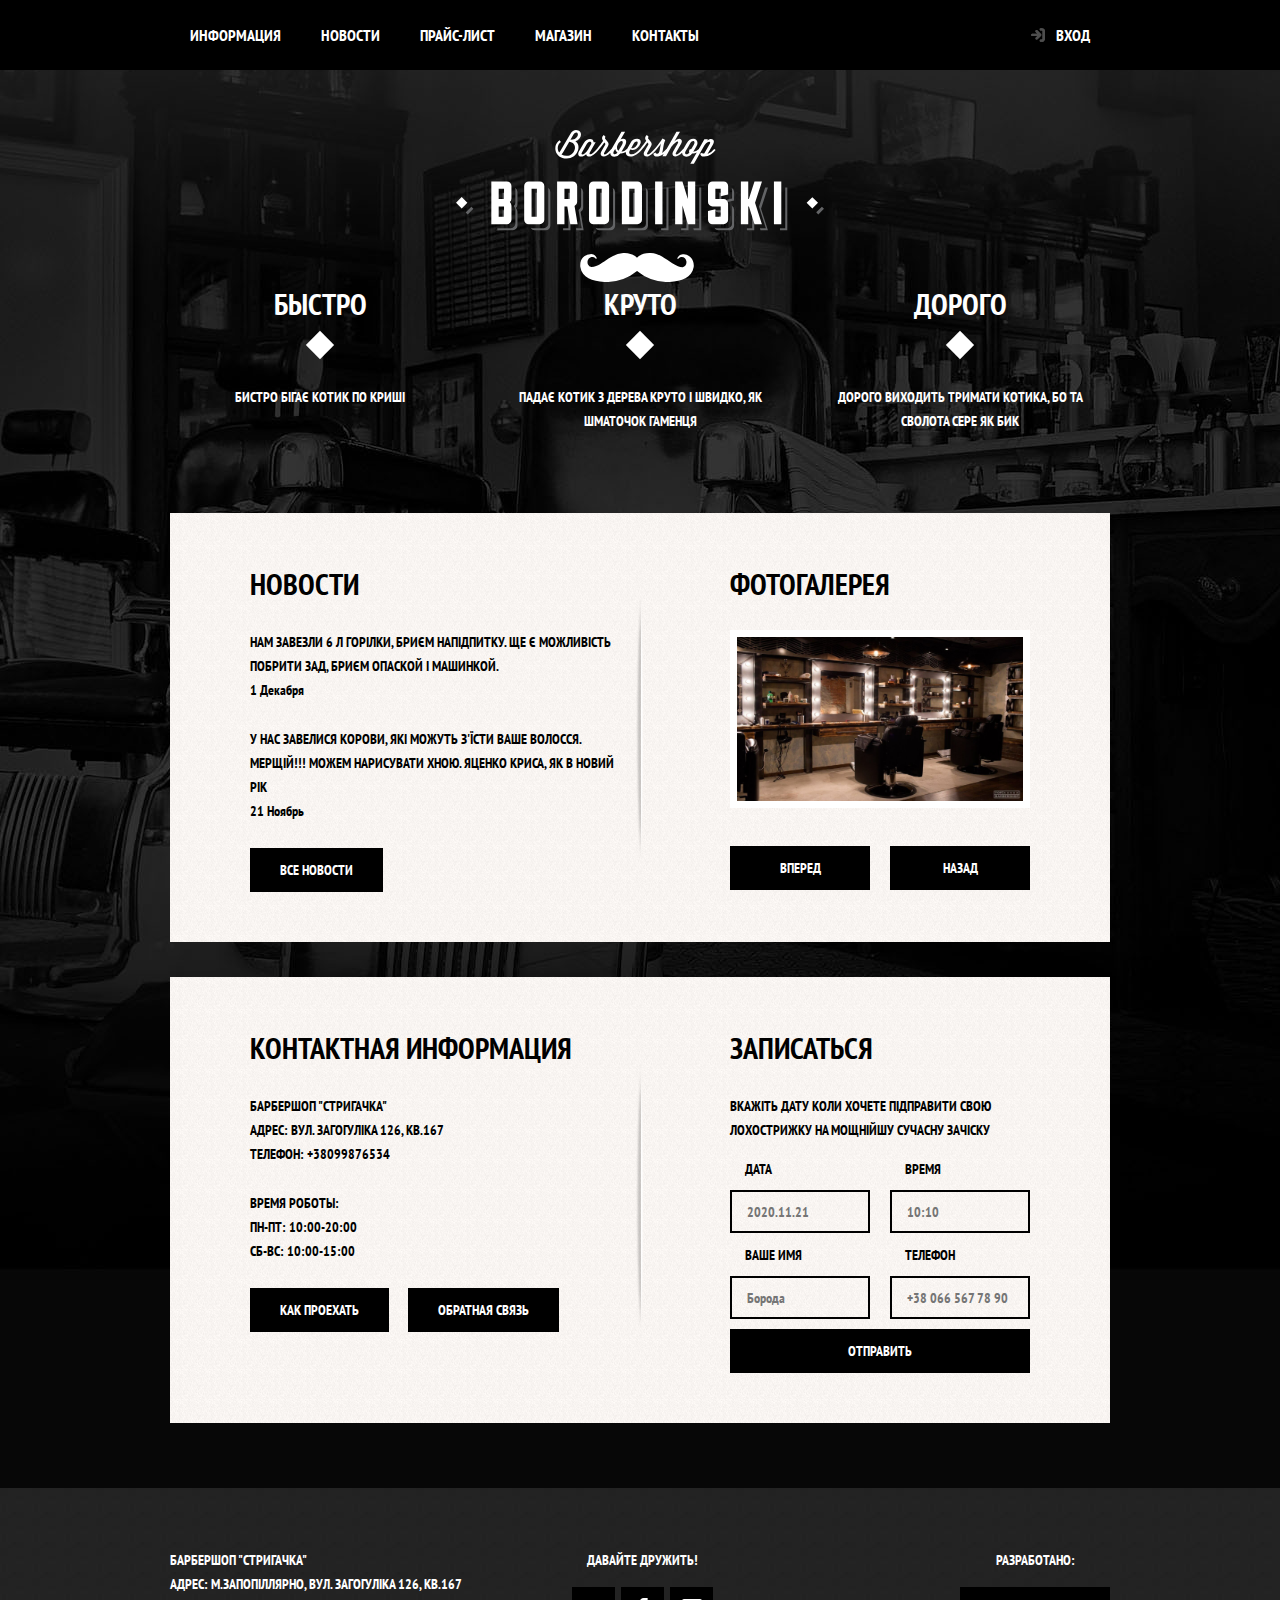
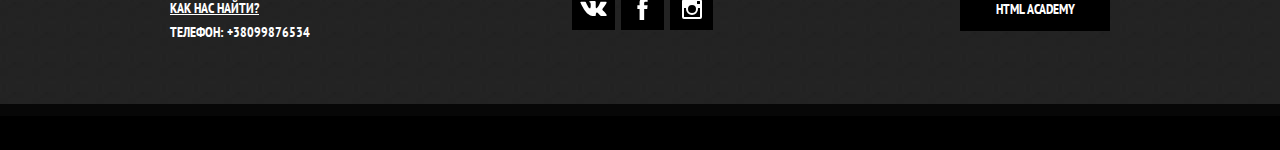
<file: index.html>
<!DOCTYPE html>
<html lang="ru">
  <head>
    <meta charset="utf-8">
    <title>Барбершоп</title>
    <link rel="stylesheet" href="https://fonts.googleapis.com/css2?family=PT+Sans+Narrow:wght@400;700&display=swap">
    <link rel="stylesheet" href="css/normalize.css">
    <link rel="stylesheet" href="css/style.css">    
  </head>

  <body>
    <header class="main-headerшг">
      <nav class="main-navigation">
        <a class="main-header-logo" href="index.html">
          <img src="svg/index-logo.svg" width="368" alt="Барбершоп Бородинский">
        </a> 
        <div class="main-navigation-wrapper">
          <div class="container">
            <ul class="site-navigation">
              <li><a href="info.html">Информация</a></li>
              <li><a href="news.html">Новости</a></li>
              <li><a href="price.html">Прайс-лист</a></li>
              <li><a href="catalog.html">Магазин</a></li>
              <li><a href="contacts.html">Контакты</a></li>
            </ul>
            <ul class="user-navigation">
              <li><a class="login-link" href="#">Вход</a></li>
            </ul>
          </div>
        </div>        
      </nav>      
    </header>

    <main class="container">
      <h1 class="visually-hidden">Барбершоп</h1> 

      <section class="features">
        <h2 class="visually-hidden">Преимущества</h2>
        <ul class="features-list">
          <li class="features-item">
            <h3>Быстро</h3>
            <p>Бистро бігає котик по криші</p>
          </li>
          <li class="features-item">
            <h3>Круто</h3>
            <p>Падає котик з дерева круто і швидко, як шматочок гаменця</p>
          </li>
          <li class="features-item">
            <h3>Дорого</h3>
            <p>Дорого виходить тримати котика, бо та сволота сере як бик</p>
          </li>
        </ul>
      </section>

      <div class="index-columns">
        <section class="news">
          <h2>Новости</h2>
          <ul class="news-list">
            <li class="news-item">
              <p>Нам завезли 6 л горілки, бриєм напідпитку. Ще є можливість побрити зад, бриєм опаской і машинкой.</p>
              <time datetime="2020-12-01T05:20">1 Декабря</time>
            </li>
            <li class="news-item">
              <p>У нас завелися корови, які можуть з'їсти ваше волосся. Мерщій!!! Можем нарисувати хною. Яценко криса, як в новий рік</p>
            <time datetime="2020-11-21T05:20">21 Ноябрь</time>
            </li>
          </ul>

          <a class="button" href="#" >Все новости </a>          
        </section>

        <section class="gallery">
          <h2>Фотогалерея</h2>
          <div class="gallery-container">
            <figure class="gallery-content">
              <a href="img/studio.jpg">
                <img src="img/studio.jpg"  width="286" alt="Интерьер">
              </a>
            </figure>
            <button type="button " class="button gallery-button gallery-button-back">Назад</button>
            <button type="button " class="button gallery-button gallery-button-next">Вперед</button>
          </div>           
          </section>

      </div> 

      <div class="index-columns">
        <section class="contacts">
          <h2>Контактная информация</h2>
          <p>Барбершоп "Стригачка" <br>
            Адрес: вул. Загогуліка 126, кв.167<br>
            ТЕЛЕФОН: +38099876534 
          </p>
          <p>
            Время роботы:<br>
            пн-пт: 10:00-20:00<br>
            сб-вс: 10:00-15:00
          </p>
          <a href="#" class="button contacts-button-map"> Как проехать</a>
          <a href="#" class="button">Обратная связь</a>
        </section>

        <section class="appointment">
          <h2>Записаться</h2>
          <p class="appointment-info">Вкажіть дату коли хочете підправити свою лохострижку на мощнійшу сучасну зачіску</p>
          <form class="appointment-form" action="https://echo.htmlacademy.ru" method="post">
            <p class="appointment-item">
              <label for="date">Дата</label> 
              <input id="date" type="text" name="date" value="" placeholder="2020.11.21">
            </p>
            <p class="appointment-item"> 
              <label for="time">Время</label> 
              <input id="time" type="text" name="time" value="" placeholder="10:10">
            </p>
            <p class="appointment-item">
              <label for="name">Ваше имя</label> 
              <input id="name" type="text" name="name" value="" placeholder="Борода">
            </p>
            <p class="appointment-item">
              <label for="phone">Телефон</label> 
              <input id="phone" type="tel" name="phone" value="" placeholder="+38 066 567 78 90" pattern="[+]{1}[0-9]{2} [0-9]{3} [0-9]{3} [0-9]{2} [0-9]{2}">
            </p>
            <button type="submit" class="button"> Отправить</button>
          </form>          
        </section>
      </div>           
    </main>

    <footer class="main-footer">
      <div class="container">
        <p class="footer-contacts">Барбершоп "Стригачка" <br>
          Адрес: м.Запопіллярно, вул. Загогуліка 126, кв.167<br>
          <a href="#" class="contacts-button-map">Как нас найти?</a> <br>
          ТЕЛЕФОН: +38099876534 
        </p>
        <div class="footer-social">
          <b>Давайте дружить!</b>
          <ul>
            <li>
              <a class="social-button" href="">
                <span class="visually-hidden"> Вконтакте </span>
                <svg xmlns="http://www.w3.org/2000/svg" width="27" height="15" viewBox="0 0 26.14 14.91">
                  <path d="M26 13.47l-.09-.17a13.55 13.55 0 0 0-2.6-3q-.87-.83-1.1-1.12A1 1 0 0 1 22 8a10.27 10.27 0 0 1 1.22-1.78l.88-1.16q2.35-3.13 2-4L26 .94a.8.8 0 0 0-.4-.22 2.14 2.14 0 0 0-.87 0h-3.92a.51.51 0 0 0-.27 0h-.3a.6.6 0 0 0-.15.14.93.93 0 0 0-.14.24 22.22 22.22 0 0 1-1.46 3.06q-.5.84-.93 1.46a7 7 0 0 1-.71.91 4.94 4.94 0 0 1-.52.47q-.23.18-.35.15l-.23-.05a.9.9 0 0 1-.31-.33 1.49 1.49 0 0 1-.16-.53V1.6a3.14 3.14 0 0 0 0-.62 2.12 2.12 0 0 0-.14-.44.73.73 0 0 0-.28-.33 1.57 1.57 0 0 0-.46-.18A9 9 0 0 0 12.57 0a8.93 8.93 0 0 0-3.25.33 1.83 1.83 0 0 0-.52.41q-.25.3-.07.33a1.67 1.67 0 0 1 1.16.59l.08.16a2.6 2.6 0 0 1 .19.63 6.32 6.32 0 0 1 .12 1 10.59 10.59 0 0 1 0 1.7q-.07.71-.13 1.1a2.21 2.21 0 0 1-.18.64 2.69 2.69 0 0 1-.16.3l-.07.07a1 1 0 0 1-.37.07.86.86 0 0 1-.46-.19 3.27 3.27 0 0 1-.56-.52 7 7 0 0 1-.66-.93q-.37-.6-.76-1.42l-.22-.39q-.2-.38-.56-1.11t-.62-1.43A.9.9 0 0 0 5.2.9h-.07a.93.93 0 0 0-.22-.16A1.44 1.44 0 0 0 4.6.65L.87.68A1 1 0 0 0 .1.94L0 1a.44.44 0 0 0 0 .22 1.08 1.08 0 0 0 .08.37Q.9 3.53 1.86 5.31t1.66 2.87Q4.23 9.27 5 10.24t1 1.24l.37.41.34.33a8.06 8.06 0 0 0 1 .78 16.34 16.34 0 0 0 1.4.9 7.6 7.6 0 0 0 1.79.72 6.19 6.19 0 0 0 2 .22h1.57a1.08 1.08 0 0 0 .72-.3l.05-.07a.9.9 0 0 0 .1-.25 1.38 1.38 0 0 0 0-.37 4.48 4.48 0 0 1 .09-1.05 2.77 2.77 0 0 1 .23-.71 1.74 1.74 0 0 1 .29-.4 1.19 1.19 0 0 1 .23-.2h.11a.86.86 0 0 1 .77.21 4.52 4.52 0 0 1 .83.79q.39.47.93 1.05a6.41 6.41 0 0 0 1 .87l.27.16a3.31 3.31 0 0 0 .71.3 1.53 1.53 0 0 0 .76.07l3.48-.05a1.58 1.58 0 0 0 .8-.17.68.68 0 0 0 .34-.37 1.06 1.06 0 0 0 0-.46 1.71 1.71 0 0 0-.1-.36z" fill="#fff"></path>
                </svg> 
              </a>
              </li>
            <li>
              <a class="social-button" href="">
                <span class="visually-hidden"> Фейсбук</span>
                <svg xmlns="http://www.w3.org/2000/svg" width="19" height="22" viewBox="0 0 10.15 21.74"><path d="M3.34 1.12A4.77 4.77 0 0 1 6.53 0h3.61v3.81H7.81a1.07 1.07 0 0 0-1.09.83v2.55h3.42c-.08 1.23-.24 2.45-.41 3.67h-3v10.87H2.21V10.86H0V7.21h2.19V3.66a3.83 3.83 0 0 1 1.15-2.54z" fill="#fff"> </path>
                </svg>
              </a>
            </li>
            <li>
              <a class="social-button" href="">
                <span class="visually-hidden"> Інстаграм</span> 
                <svg xmlns="http://www.w3.org/2000/svg" width="20" height="20" viewBox="0 0 20 20"><path d="M18 0H2a2 2 0 0 0-2 2v16a2 2 0 0 0 2 2h16a2 2 0 0 0 2-2V2a2 2 0 0 0-2-2zm-8 6a4 4 0 1 1-4 4 4 4 0 0 1 4-4zM2.5 18a.47.47 0 0 1-.5-.5V9h2.1a3.4 3.4 0 0 0-.1 1 6 6 0 1 0 12 0 3.4 3.4 0 0 0-.1-1H18v8.5a.47.47 0 0 1-.5.5zM18 4.5a.47.47 0 0 1-.5.5h-2a.47.47 0 0 1-.5-.5v-2a.47.47 0 0 1 .5-.5h2a.47.47 0 0 1 .5.5z" fill="#fff"> </path>
                </svg>
              </a>
            </li>
          </ul>
        </div>

        <p class="footer-copyright">
          <b>Разработано: </b>
          <a href="#" class="button">HTML ACADEMY</a>
        </p>
      </div>            
    </footer>
    
    <!-- Форма входа-->
    <section class="modal modal-login">
      <h2>Личный кабинет</h2>
      <p class="modal-description">Введите логин и пароль</p>
      <form class="login-form" action="https://echo.htmlacademy.ru" method="POST">
        <p>
          <label class="visually-hidden" for="login">Логин</label>
          <input class="login-icon-user" id="login" type="text" name="login" placeholder="maksakov19@gmail.com"> 
        </p>
        <p>
          <label class="visually-hidden" for="password">Пароль</label>
          <input class="login-icon-password" id="password" type="password" name="password" placeholder="***********">    
        </p>
        <p class="login-help">
          <label class="login-checkbox">
            <input class="visually-hidden" type="checkbox" name="remember">
            <span class="checkbox-indicator"></span>
            Запомнить меня
          </label>
          <a class="restore" href="#"> Я забыл пароль! </a>          
        </p>      
        <button  class="button" type="submit">Войти</button>        
      </form>    
      <button class="modal-close" type="button"><b class="visually-hidden">Закрыть</b></button>  
    </section>
        <!-- Форма карти-->
    
    <section class="modal modal-map">
      <h2 class="visually-hidden">Как до нас добраться?</h2>
      <iframe src="https://www.google.com/maps/embed?pb=!1m18!1m12!1m3!1d2585.708003187976!2d34.52737311523118!3d49.60325565592492!2m3!1f0!2f0!3f0!3m2!1i1024!2i768!4f13.1!3m3!1m2!1s0x40d826040e6b35cf%3A0xf7351901e59abc84!2z0JfQtdC90YzQutC-0LLRgdC60LDRjyDRg9C7LiwgOSwg0J_QvtC70YLQsNCy0LAsINCf0L7Qu9GC0LDQstGB0LrQsNGPINC-0LHQu9Cw0YHRgtGMLCAzNjAwMA!5e0!3m2!1sru!2sua!4v1611855089819!5m2!1sru!2sua" width="766" height="560" frameborder="0" style="border:0;" allowfullscreen="" aria-hidden="false" tabindex="0"></iframe>  
      <p>
        <img src="img/map.jpg" width="766" height="560" alt="Адрес компанії по вул. Раїси Кириченко, 80/1, Полтава">
      </p>
      <button class="modal-close" type="button">
        <span class="visually-hidden">Закрыть</span>
      </button>            
    </section> 
    
    <script src="js/popup.js">    </script>
    
  </body>
</html>
</file>
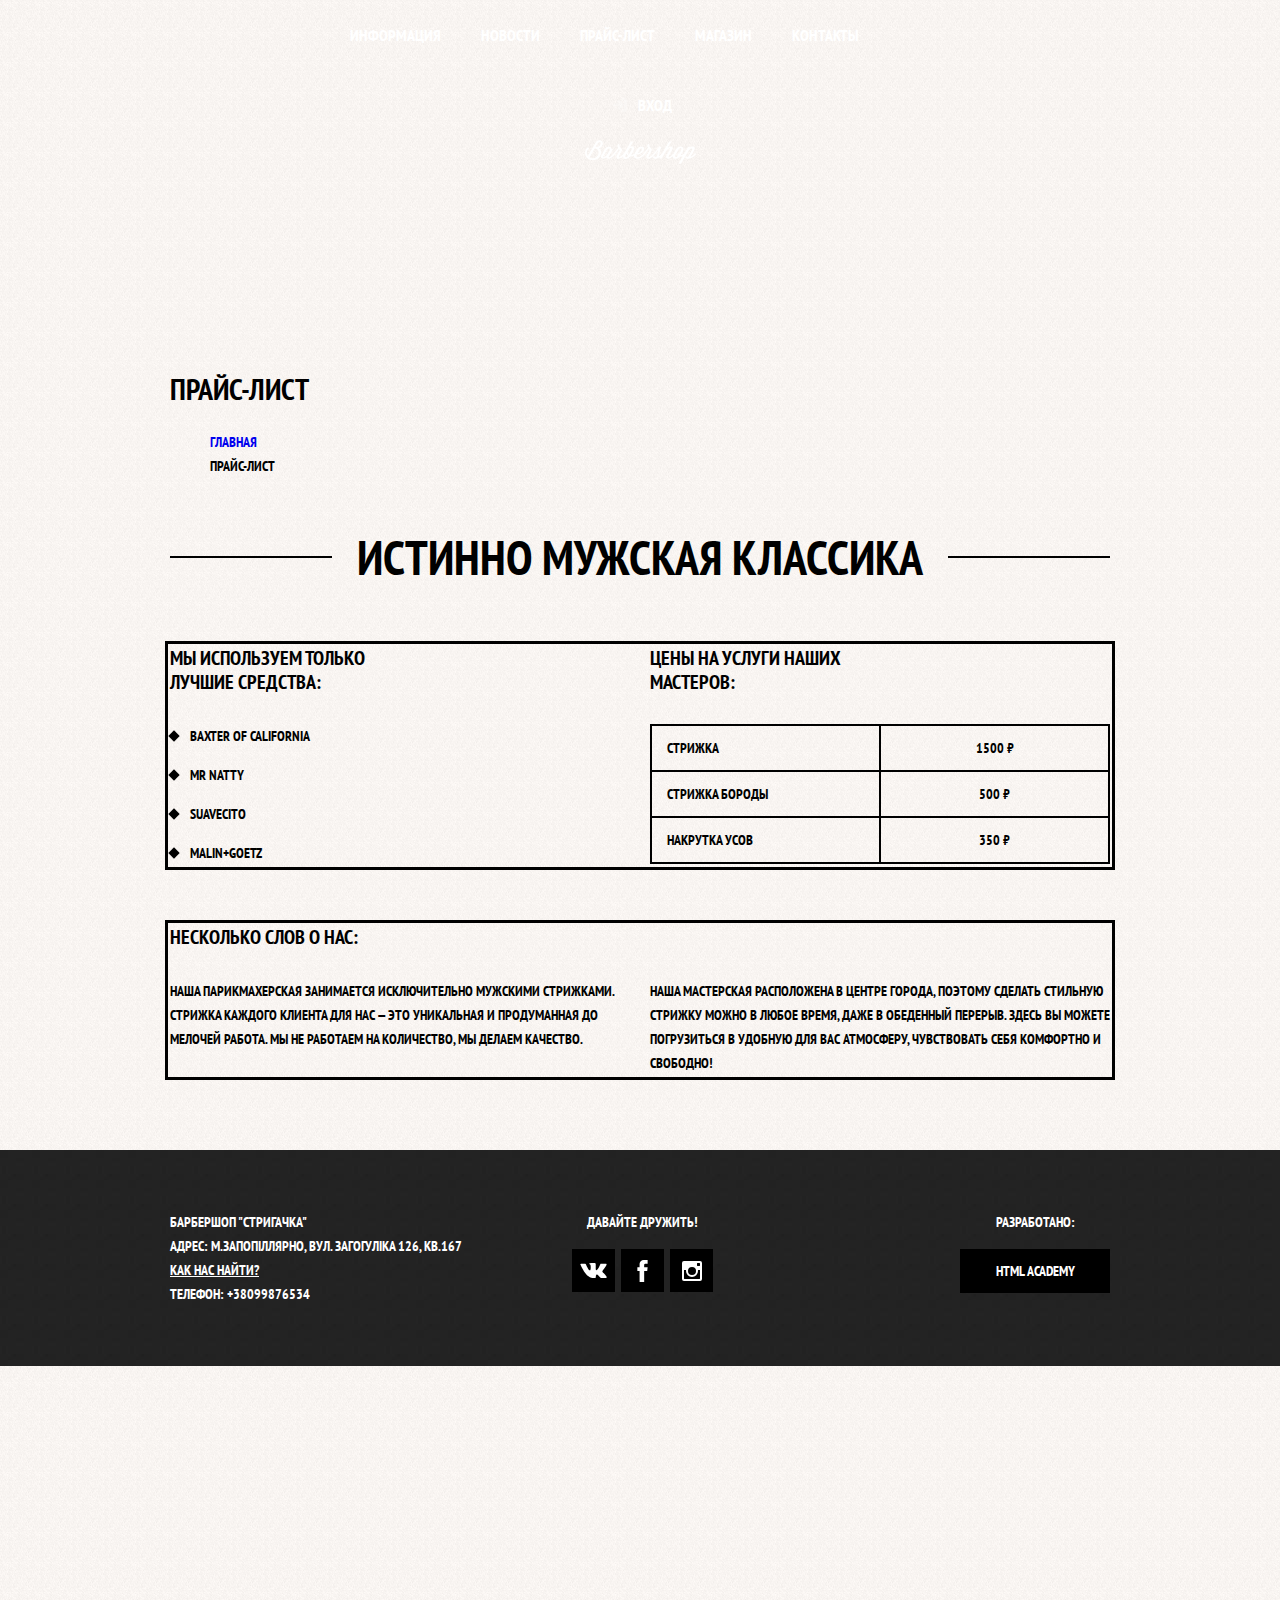
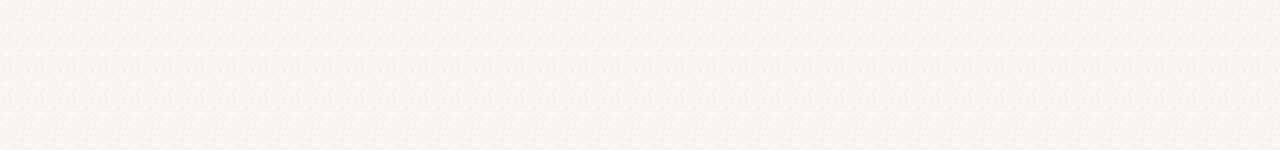
<file: price.html>
<!DOCTYPE html>
<html lang="ru">
  <head>
    <meta charset="utf-8">
    <title>Барбершоп</title>
    <link rel="stylesheet" href="https://fonts.googleapis.com/css2?family=PT+Sans+Narrow:wght@400;700&display=swap">
    <link rel="stylesheet" href="css/normalize.css">
    <link rel="stylesheet" href="css/style.css">    
  </head>

  <body class="inner-page">
    <header class="main-header">
      <nav class="main-navigation container">
        <a class="main-header-logo" href="index.html">
          <img src="svg/logo.svg" width="111" height="24" alt="Логотип барбершопа Бородинский">
        </a> 
        <ul class="site-navigation">
          <li><a href="info.html">Информация</a></li>
          <li><a href="news.html">Новости</a></li>
          <li class="site-navigation-current"><a>Прайс-лист</a></li>
          <li><a href="catalog.html">Магазин</a></li>
          <li><a href="contacts.html">Контакты</a></li>
        </ul>
        <ul class="user-navigation">
          <li><a class="login-link" href="#">Вход</a></li>
        </ul>               
      </nav>      
    </header>

    <main class="container">
      <div class= "inner-page-container">
        <h1 class="page-title"> Прайс-лист </h1>
        <ul class="breadcrumbs">
          <li><a href="index.html">Главная</a></li>
          <li class="breadcrumbs-current">Прайс-лист</li>

        </ul>
      </div>

      <section class="inner-content">
        <h2 class="big-heading">Истинно мужская классика</h2>

        <div class="inner-columns">
          <div class="inner-column-left">
            <h3>Мы используем только <br> лучшие средства:</h3>
            <ul class="custom-list-1">
              <li>Baxter of California</li>
              <li>Mr Natty</li>
              <li>Suavecito</li>
              <li>Malin+Goetz</li>
            </ul>
          </div>
          <div class="inner-column-right">
            <h3>Цены на услуги наших <br> мастеров:</h3>
            <table class="custom-table-1">
              <tr>
                <td>Стрижка</td>
                <td>1500 ₽</td>
              </tr>
              <tr>
                <td>Стрижка бороды</td>
                <td>500 ₽</td>
              </tr>
              <tr>
                <td>Накрутка усов</td>
                <td>350 ₽</td>
              </tr>
            </table>

          </div>
        </div>

        <div class="inner-columns"> 
          <h3>Несколько слов о нас:</h3>         
          <div class="inner-column-left">            
            <p class="short-text">Наша парикмахерская занимается исключительно мужскими стрижками. Стрижка каждого клиента для нас — это
            уникальная и продуманная до мелочей работа. Мы не работаем на количество, мы делаем качество.</p>
          </div>
          <div class="inner-column-right">
            <p class="short-text">Наша мастерская расположена в центре города, поэтому сделать стильную стрижку можно в любое время, даже
            в обеденный перерыв. Здесь вы можете погрузиться в удобную для вас атмосферу, чувствовать себя комфортно
            и свободно!</p>
          </div>
        </div>
      </section>
    </main>

    <footer class="main-footer">
      <div class="container">
        <p class="footer-contacts">Барбершоп "Стригачка" <br>
          Адрес: м.Запопіллярно, вул. Загогуліка 126, кв.167<br>
          <a href="#">Как нас найти?</a> <br>
          ТЕЛЕФОН: +38099876534 
        </p>
        <div class="footer-social">
          <b>Давайте дружить!</b>
          <ul>
            <li>
              <a class="social-button" href="">
                <span class="visually-hidden"> Вконтакте </span>
                <svg xmlns="http://www.w3.org/2000/svg" width="27" height="15" viewBox="0 0 26.14 14.91">
                  <path d="M26 13.47l-.09-.17a13.55 13.55 0 0 0-2.6-3q-.87-.83-1.1-1.12A1 1 0 0 1 22 8a10.27 10.27 0 0 1 1.22-1.78l.88-1.16q2.35-3.13 2-4L26 .94a.8.8 0 0 0-.4-.22 2.14 2.14 0 0 0-.87 0h-3.92a.51.51 0 0 0-.27 0h-.3a.6.6 0 0 0-.15.14.93.93 0 0 0-.14.24 22.22 22.22 0 0 1-1.46 3.06q-.5.84-.93 1.46a7 7 0 0 1-.71.91 4.94 4.94 0 0 1-.52.47q-.23.18-.35.15l-.23-.05a.9.9 0 0 1-.31-.33 1.49 1.49 0 0 1-.16-.53V1.6a3.14 3.14 0 0 0 0-.62 2.12 2.12 0 0 0-.14-.44.73.73 0 0 0-.28-.33 1.57 1.57 0 0 0-.46-.18A9 9 0 0 0 12.57 0a8.93 8.93 0 0 0-3.25.33 1.83 1.83 0 0 0-.52.41q-.25.3-.07.33a1.67 1.67 0 0 1 1.16.59l.08.16a2.6 2.6 0 0 1 .19.63 6.32 6.32 0 0 1 .12 1 10.59 10.59 0 0 1 0 1.7q-.07.71-.13 1.1a2.21 2.21 0 0 1-.18.64 2.69 2.69 0 0 1-.16.3l-.07.07a1 1 0 0 1-.37.07.86.86 0 0 1-.46-.19 3.27 3.27 0 0 1-.56-.52 7 7 0 0 1-.66-.93q-.37-.6-.76-1.42l-.22-.39q-.2-.38-.56-1.11t-.62-1.43A.9.9 0 0 0 5.2.9h-.07a.93.93 0 0 0-.22-.16A1.44 1.44 0 0 0 4.6.65L.87.68A1 1 0 0 0 .1.94L0 1a.44.44 0 0 0 0 .22 1.08 1.08 0 0 0 .08.37Q.9 3.53 1.86 5.31t1.66 2.87Q4.23 9.27 5 10.24t1 1.24l.37.41.34.33a8.06 8.06 0 0 0 1 .78 16.34 16.34 0 0 0 1.4.9 7.6 7.6 0 0 0 1.79.72 6.19 6.19 0 0 0 2 .22h1.57a1.08 1.08 0 0 0 .72-.3l.05-.07a.9.9 0 0 0 .1-.25 1.38 1.38 0 0 0 0-.37 4.48 4.48 0 0 1 .09-1.05 2.77 2.77 0 0 1 .23-.71 1.74 1.74 0 0 1 .29-.4 1.19 1.19 0 0 1 .23-.2h.11a.86.86 0 0 1 .77.21 4.52 4.52 0 0 1 .83.79q.39.47.93 1.05a6.41 6.41 0 0 0 1 .87l.27.16a3.31 3.31 0 0 0 .71.3 1.53 1.53 0 0 0 .76.07l3.48-.05a1.58 1.58 0 0 0 .8-.17.68.68 0 0 0 .34-.37 1.06 1.06 0 0 0 0-.46 1.71 1.71 0 0 0-.1-.36z" fill="#fff"></path>
                </svg> 
              </a>
              </li>
            <li>
              <a class="social-button" href="">
                <span class="visually-hidden"> Фейсбук</span>
                <svg xmlns="http://www.w3.org/2000/svg" width="19" height="22" viewBox="0 0 10.15 21.74"><path d="M3.34 1.12A4.77 4.77 0 0 1 6.53 0h3.61v3.81H7.81a1.07 1.07 0 0 0-1.09.83v2.55h3.42c-.08 1.23-.24 2.45-.41 3.67h-3v10.87H2.21V10.86H0V7.21h2.19V3.66a3.83 3.83 0 0 1 1.15-2.54z" fill="#fff"> </path>
                </svg>
              </a>
            </li>
            <li>
              <a class="social-button" href="">
                <span class="visually-hidden"> Інстаграм</span> 
                <svg xmlns="http://www.w3.org/2000/svg" width="20" height="20" viewBox="0 0 20 20"><path d="M18 0H2a2 2 0 0 0-2 2v16a2 2 0 0 0 2 2h16a2 2 0 0 0 2-2V2a2 2 0 0 0-2-2zm-8 6a4 4 0 1 1-4 4 4 4 0 0 1 4-4zM2.5 18a.47.47 0 0 1-.5-.5V9h2.1a3.4 3.4 0 0 0-.1 1 6 6 0 1 0 12 0 3.4 3.4 0 0 0-.1-1H18v8.5a.47.47 0 0 1-.5.5zM18 4.5a.47.47 0 0 1-.5.5h-2a.47.47 0 0 1-.5-.5v-2a.47.47 0 0 1 .5-.5h2a.47.47 0 0 1 .5.5z" fill="#fff"> </path>
                </svg>
              </a>
            </li>
          </ul>
        </div>

        <p class="footer-copyright">
          <b>Разработано: </b>
          <a href="#" class="button">HTML ACADEMY</a>
        </p>
      </div>            
    </footer>
    
    <!-- Форма входа-->
    <section class="modal modal-login">
      <h2>Личный кабинет</h2>
      <p class="modal-description">Введите логин и пароль</p>
      <form class="login-form" action="https://echo.htmlacademy.ru" method="POST">
        <p>
          <label class="visually-hidden" for="login">Логин</label>
          <input class="login-icon-user" id="login" type="text" name="login" placeholder="maksakov19@gmail.com"> 
        </p>
        <p>
          <label class="visually-hidden" for="password">Пароль</label>
          <input class="login-icon-password" id="password" type="password" name="password" placeholder="***********">    
        </p>
        <p class="login-help">
          <label class="login-checkbox">
            <input class="visually-hidden" type="checkbox" name="remember">
            <span class="checkbox-indicator"></span>
            Запомнить меня
          </label>
          <a class="restore" href="#"> Я забыл пароль! </a>          
        </p>      
        <button  class="button" type="submit">Войти</button>        
      </form>    
      <button class="modal-close" type="button"><b class="visually-hidden">Закрыть</b></button>  
    </section>
    <!-- Форма карти-->
    
    <section class="modal modal-map">
      <h2 class="visually-hidden">Как до нас добраться?</h2>
      <p>
        <img src="img/map.jpg" width="788" height="560" alt="Адрес компанії по вул. Раїси Кириченко, 80/1, Полтава">
      </p>  
      <button class="modal-close" type="button">
        <span class="visually-hidden">Закрыть</span>
      </button>            
    </section>    
  </body>
</html>
</file>
<file: css/style.css>
body {
  padding: 0;
  margin: 0;

  font-family: 'PT Sans Narrow', Arial, sans-serif;
  
  font-size: 14px;
  line-height: 24px;
  font-weight: 700;
  color:#ffffff;
  text-transform: uppercase;
  
  background-color: #000000;
  background-image: url(../img/bg.jpg);
  background-position: top center;
  background-repeat: no-repeat;
}

html,
body {
  min-width: 1122px;
  min-height: 1750px;
}

a {
  text-decoration: none;
}

img {
  max-width: 100%;
  height: auto;
}

.container {
  width: 940px;
  margin: 0 auto;
  padding:0 10px;
}

.button {
  display: inline-block;
  margin-right: 16px;
  padding: 10px 30px;

  font:inherit;
  text-align: center;
  vertical-align: middle;
  color:#ffffff;
  text-transform: uppercase;

  background-color: #000000;
  border:0;
}

.button:hover,
.button:active,
.button:focus {
  background-color: #663d15;
}

.button.disabled,
.button:disabled {
  cursor: default;
  opacity: 0.5;
  background-color: #000000;
}

.visually-hidden:not(:focus):not(:active),
input[type="checkbox"].visually-hidden,
input[type="radio"].visually-hidden {
  position: absolute;

  width: 1px;
  height: 1px;
  margin: -1px;
  padding: 0;

  white-space: nowrap;
  
  clip-path: inset(100%);
  clip: rect(0 0 0 0);
  overflow: hidden;  
}

.main-header {
  margin-bottom: 75px;
}

.main-navigation {
  display: flex;
  flex-direction: column;
  align-items:center;

  font-size: 16px;
  line-height: 20px;
  color:#ffffff; 
}

.main-header-logo {
  order:2;
  height: 153px;
  width: 368;
}

.main-navigation-wrapper {
  background-color: #000000; 

  min-height: 70px;
  width:100%;
  margin-bottom: 60px;
}

.main-navigation-wrapper .container {
  display: flex;
  justify-content: space-between;
}

.site-navigation,
.user-navigation {
  list-style: none;
  margin:0;
  padding:0;
}

.site-navigation  {  
  width: 620px;
  margin: 0;
  padding: 0; 
  display: flex;
  flex-wrap: wrap;
  
}

.user-navigation  {  
  display: flex;
  max-width: 140px;
  margin: 0;
  padding: 0;   
}

.site-navigation a,
.user-navigation a {
  display: block;
  padding: 25px 20px;

  vertical-align: middle;
  color:#ffffff;
}

.site-navigation a:hover,
.site-navigation a:focus,
.user-navigation a:hover,
.user-navigation a:focus {
  background-color: #242424;
}

.user-navigation .login-link {
  position: relative;
  padding-left: 50px;
}

.login-link::before {
  content:"";

  position: absolute;
  top:27px;
  left:24px;
  width: 16px;
  height: 18px;

  background-image: url("../svg/login.svg");
  background-repeat: no-repeat;
  background-position: 0 0;

  opacity: 0.3;
}

.login-link:hover::before,
.login-link:active::before,
.login-link:focus::before {
  opacity: 1;
}


.features {
  margin-bottom: 80px;
}

.features-list {
  display: flex;
  justify-content: space-between;

  margin: 0;
  padding: 0;

  list-style: none;
}

.features-item {
  text-align: center;

  width: 300px;
} 

.features-item h3 {
  position: relative;

  margin: 0;
  margin-bottom: 60px;

  font-size: 30px;
  line-height: 42px;
}

.features-item h3::after{
  content:"";

  position: absolute;
  bottom: -30px;
  left: 50%;
  margin-left: -10px;

  width: 20px;
  height: 20px;

  background-color: #ffffff;

  transform: rotate(45deg);
}

.features-item p {
  margin:0 10px;
}

.index-columns {
  display: flex;
  justify-content: space-between;

  padding: 50px 80px;
  margin-bottom: 35px;

  color:#000000;

  background-color:#f8f5f2;
  background-image: 
    url("../img/line.png"),
    url("../img/pattern-light.jpg");
  background-position: center, 0 0;
  background-repeat: no-repeat, repeat;
}

.index-columns h2 {
  margin:0;
  margin-bottom: 25px;

  font-size: 30px;
  line-height: 42px;
}


.news {
  width: 380px;
}

.news-list {
  list-style: none;

  margin: 0;
  margin-bottom: 25px;
  padding: 0;
}

.news-item {
  margin-bottom: 25px;
}

.news-item p {
  margin: 0;
}

.news-item time {
  text-transform: none;
}

.gallery {
  width:300px;
} 

.gallery-container {
  position: relative;

  height: 260px;
}

.gallery-content { 
  height: 164px;
  margin: 0;

  background-color: #cccccc;
  border: 7px solid #ffffff;
}

.gallery-content img {
  width: 286px;
  height: 164px;
}

.gallery-button {
  box-sizing: border-box;
  position: absolute;
  bottom: 0;

  width: 140px;
  margin: 0;
}

.gallery-button-next {
  left: 0;
}

.gallery-button-back {
  right: 0;
}

.contacts {
  width: 380px;
}

.contacts p {
  margin: 0;
  margin-bottom: 25px;
}

.appointment {
  width:300px;
} 

.appointment-info {
  margin: 0;
  margin-bottom: 15px;
}

.appointment-form {
  display: flex;
  flex-wrap: wrap;
  justify-content: space-between;
}

.appointment-item {
  width:  140px;
  margin: 0;
  margin-bottom: 10px;
}

.appointment-item label {
  display: block;
  margin-bottom: 9px;
  margin-left: 15px;
}

.appointment-item input {
  box-sizing: border-box;
  width: 140px;
  padding-top: 8px;
  padding-left: 15px;
  padding-right: 15px;
  padding-bottom: 7px;

  font:inherit;

  background-color: transparent;
  border: 2px solid #000000;
}

.appointment .button
{
  display: block;
  width: 100%;
  
  margin-right: 0;
}

.appointment-item input:focus {
  border-color: #6346e6;
}

.page-title {
  font-size: 30px;
  line-height: 42px;
}

.breadcrumbs {
  list-style: none;
}


.main-footer{
  margin-top: 65px; 
  padding: 60px 0; 

  color:#ffffff;

  background-color: #212121;
  background-image: url(../img/pattern-dark.jpg);
  background-position: 0 0;
  background-repeat: repeat;
} 

.main-footer .container {
  display: flex;   
}

.footer-contacts {
  width: 320px;
  margin:0;
  margin-right: 80px;
}

.footer-contacts a {
  color: #ffffff;
  text-decoration: underline;
}

.footer-contacts a:hover,
.footer-contacts a:focus {
  text-decoration: none;
}

.footer-social {
  width: 145px;

  text-align: center;
}

.footer-social ul {
  display: flex;
  flex-wrap: wrap;
  justify-content: space-between;
  width: 141px;
  margin: 0 auto;
  padding:0;

  list-style: none;
}

.footer-social b {
  display: block;
  margin-bottom: 15px;
}

.social-button {
  display: flex;  
  align-items: center;
  justify-content: center;
  width: 43px;
  height: 43px;
  margin-bottom: 10px;

  background-color: #000000;
}

.social-button:hover,
.social-button:focus {
  background-color: #ffffff;
}

.social-button:hover path,
.social-button:focus path {
  fill: #000000;
}

.footer-copyright {
  width: 150px;
  margin: 0;
  margin-left: auto;

  text-align: center;
}

.footer-copyright .button {
  display: block;
  margin-right: 0;
}

.footer-copyright b {
  display: block;
  margin-bottom: 15px;
}

.footer-copyright .button:hover,
.footer-copyright .button:focus {
  color:#000000;

  background-color: #ffffff;
}

.modal {
  position: fixed;

  color:#000000;

  background-color: #f8f3f0;
  background-image: url(../img/pattern-light.jpg);
  background-position: 0 0;
  background-repeat: repeat;
  box-shadow: 0 30px 50px rgba(0, 0, 0, 0.7);
}

.modal h2 {
  font-size: 30px;
  line-height: 42px;
}

.modal-login{
  top:120px;
  left:50%;

  display: none;

  width: 300px;
  margin-left:-230px;
  padding: 50px 80px;
}

.modal-login modal{
  margin:0;
  margin-bottom: 20px;

  font-size: 30px;
  line-height: 42px;
}

.login-form input[type="text"],
.login-form input[type="password"] {
  font:inherit;
  color:#000000;
  text-transform: uppercase;

  background-color: #f9f6f3;
  border: 2px solid #000000;
} 

.login-form input:focus {
  border-color: #663d15;
}

.login-form .login-help {
  display: flex;
  flex-wrap: wrap;
  justify-content: space-between;

  margin: 15px 0;
}

.login-icon-user {
  background-image: url(../svg/user.svg);
  background-position: 270px center;
  background-repeat: no-repeat;
}

.login-icon-password {
  background-image: url(../svg/lock.svg);
  background-position: 270px center;
  background-repeat: no-repeat;
}

.login-checkbox {
  position: relative;

  padding-left: 30px;

  cursor: pointer;
}

.login-checkbox:hover,
.login-checkbox:focus {
  color:#663d15;
}

.login-checkbox input[type="checkbox"] + .checkbox-indicator {
  position: absolute;
  top:0;
  left:0;

  width: 17px;
  height: 17px;
  border: 2px solid #000000;
}

.login-checkbox input[type="checkbox"]:focus + .checkbox-indicator {
  border-color: #663d15;
  outline: thin dotted;
  outline: 5px auto -webkit-focus-ring-color;
}  

.login-checkbox input[type="checkbox"]:checked + .checkbox-indicator::before,
.login-checkbox input[type="checkbox"]:checked + .checkbox-indicator::after { 
  content:"";

  position:absolute;
  top:8px;
  left:1px;

  width:15px;
  height: 2px;

  background-color: #000000;
}  

.login-checkbox input[type="checkbox"]:checked + .checkbox-indicator::before{
  transform: rotate(45deg);
}
.login-checkbox input[type="checkbox"]:checked + .checkbox-indicator::after {
  transform: rotate(-45deg);
}
.restore {
  color:#000000;
  text-decoration: underline;
}

.restore:hover,
.restore:focus {
  text-decoration: none;
}

.modal-close {
  position: absolute;
  top:0;
  right:-34px;
  
  width: 22px;
  height: 22px;
   
  background-color:transparent;
  border:0;

  cursor:pointer;
}

.modal-close::before,
.modal-close::after {
  content: "";

  position:absolute;
  left:2px;
  top:10px;
  
  width:19px;
  height: 3px;

  background-color: #d0d0d0;
}

.modal-close::before{
  transform: rotate(45deg);
}

.modal-close::after {
  transform: rotate(-45deg);
}  



.modal-description {
  margin: 0;
  margin-bottom: 10px;
}

.login-form p {
  margin: 0;
  margin-bottom: 10px;
}

.login-form input[type="text"],
.login-form input[type="password"] {
  box-sizing: border-box;
  width: 100%;
  padding: 10px 15px;
  padding-right: 40px;
  font:inherit;
  color:#000000;
  text-transform: inherit;
}

.login-form .button {
  width: 100%;
  margin-right: 0;
}

.modal-map {
  top:50%;
  left:50%;

  display: none;

  width: 766px;
  height: 561px;

  margin-left: -390px;
  margin-top: -280px;

  border: 7px solid white;
} 
.modal-map p{
  margin:0;
}

.modal-show {
  display: block;

  animation: bounce 0.6s;
}


.modal-error {
  animation-name: shake;
  animation-duration: 0.6s;
}

@keyframes shake {
  0%, 100%                {transform: translateX(0);}
  10%, 30%, 50%, 70%, 90% {transform: translateX(-10px);}
  20%, 40%, 60%, 80%      {transform: translateX(10px);}
}

@keyframes bounce {
  0%   {transform:  translateY(-2000px);}
  70%  {transform:  translateY(30px);}
  90%  {transform:  translateY(-10px);}
  100%  {transform: translateY(0px);}
}

    /* ______________________ Прайс лист_____________________*/

.inner-page {
  color:#000000;

  background-color: #f9f6f3;
  background-image: url(../img/pattern-light.jpg);
  background-position: 0 0;
  background-repeat: repeat;
}

.inner-content {
  margin-bottom: 75px;
}

.inner-content h2 {
  margin-top: 60px;
  margin-bottom: 30px;

  font-size: 24px;
  line-height: 30px;
}

.inner-content h3 {
  margin-top: 60px;
  margin-bottom: 30px;

  font-size: 20px;
  line-height: 24px;
}

.inner-content h2 + h3 {
  margin-top: 30px;
}

.inner-content p {
  margin: 14px 0;
}

.inner-content table {
  border-collapse: collapse;
}

.inner-content td {
  padding: 10px 15px;

  border: 2px solid #000000;
}

.inner-content .big-heading {
  display: flex;
  align-items: center;
  margin-top: 55px;
  margin-bottom: 65px;

  font-size: 48px;
  line-height: 48px;
  text-align: center;
}

.big-heading::before,
.big-heading::after {
  content:"";

  flex-grow: 1;
  flex-shrink: 0;

  width:50px;
  height: 2px;

  background: #000000;
}

.big-heading::before {
  margin-right: 25px;
}

.big-heading::after {
  margin-left: 25px;
}

.custom-list-1 {
  margin: 14px 0;
  padding: 0;

  list-style: none;
}

.custom-list-1 li {
  position: relative;

  margin-bottom: 15px;
  padding-left: 20px;
}

.custom-list-1 li::before {
  content: "";

  position: absolute;
  top: 8px;
  left: 0;

  width: 8px;
  height: 8px;

  background-color: #000000;
  transform: rotate(45deg);
}

.custom-table-1 {
  width: 100%;
}

.custom-table-1 td {
  width: 50%;
}

.custom-table-1 td:last-child {
  text-align: center;
}

.inner-columns {
  display: flex;
  justify-content: space-between;
  flex-wrap: wrap;

  margin:60px 0;

  outline: 3px solid #000000;
  outline-offset: 2px;
}

.inner-column-left,
.inner-column-right {
  width: 460px;
}

.inner-column-left *:first-child,
.inner-column-right *:first-child {
  margin-top: 0;
}

.inner-column-left *:last-child,
.inner-column-right *:last-child {
  margin-bottom: 0;
}

.inner-columns >h3:first-child {
  width: 460px;
  margin-top: 0;
  margin-right: 460px;
  margin-right: calc(100%-460px);
}
</file>
